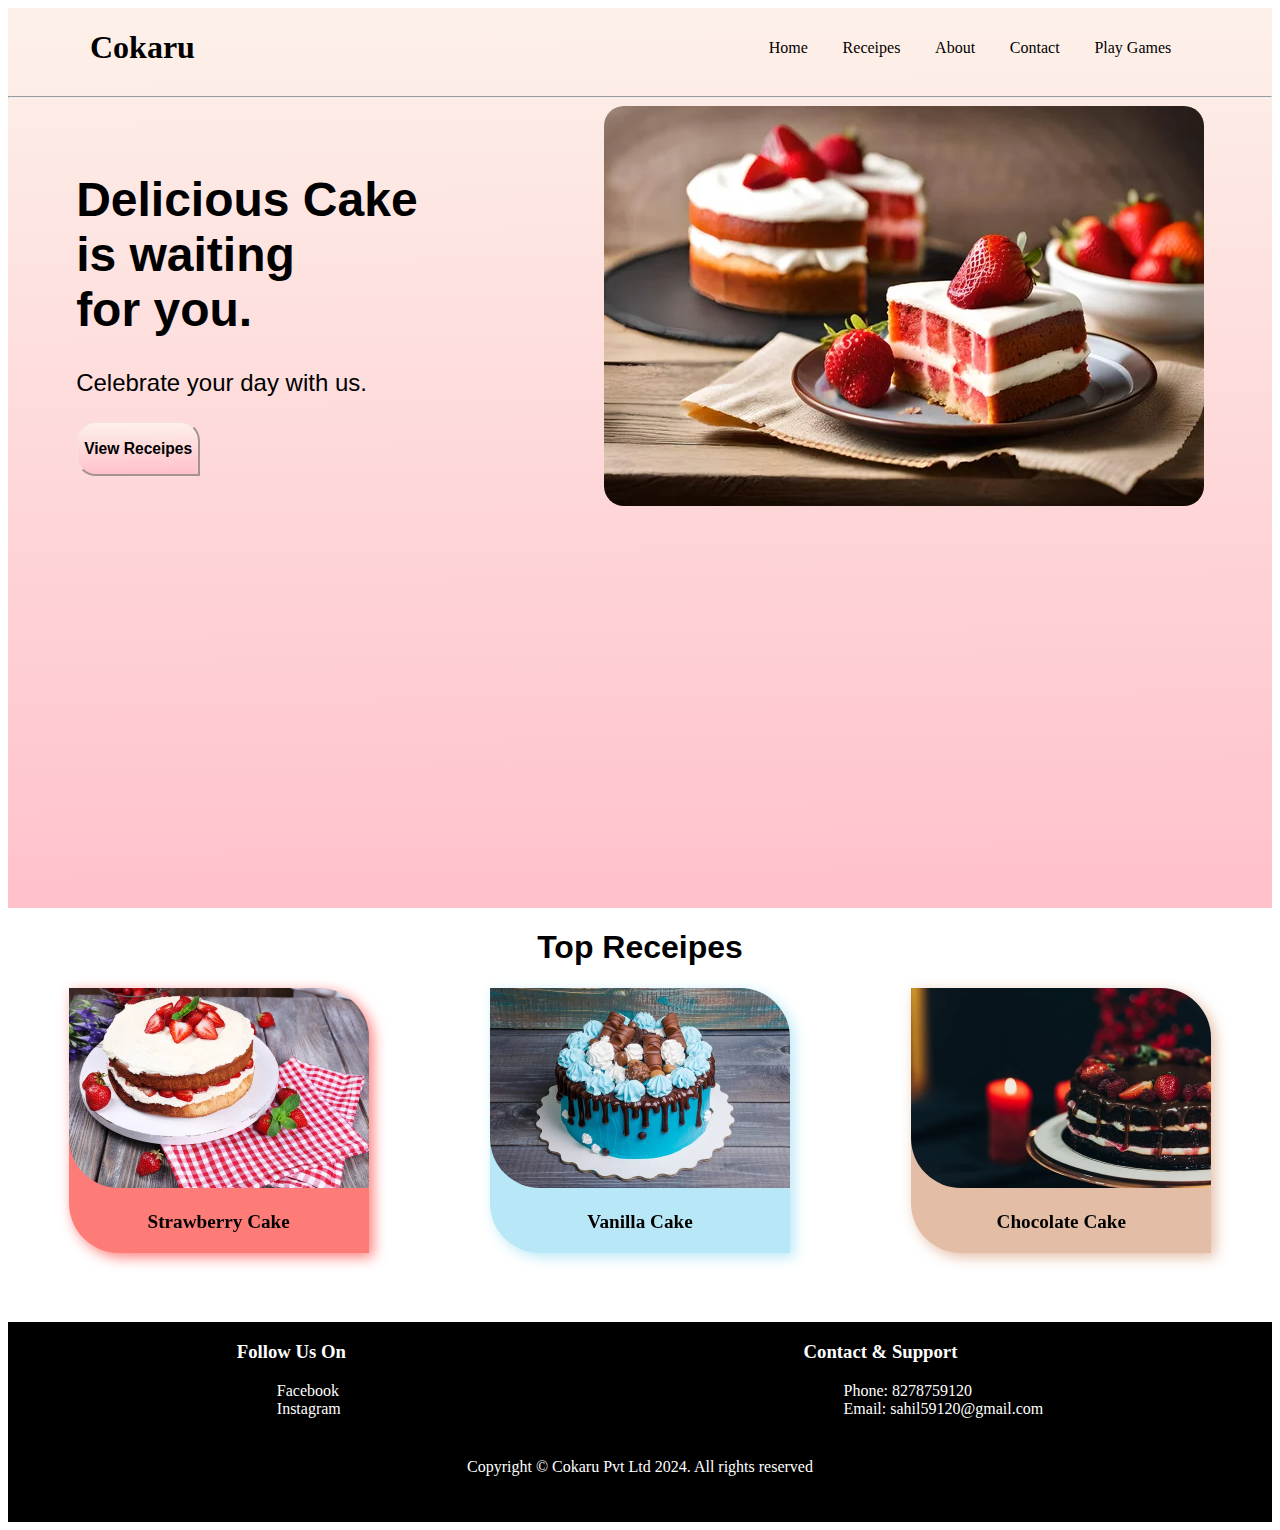
<file: index.html>
<!DOCTYPE html>
<html lang="en">
<head>
    <meta charset="UTF-8">
    <meta name="viewport" content="width=device-width, initial-scale=1.0">
    <title>Cake Receipe</title>
    <link rel="stylesheet" href="style.css">
</head>
<body>
    <div class="firstpage">
    <header>
        <div class="head">
            <h1>Cokaru</h1>
        <ul id="navitems">
            
            <li><a href="index.html">Home</a></li>
            <li><a href="#receipes">Receipes</a></li>
            <li><a href="#about">About</a></li>
            <li><a href="#contact">Contact</a></li>
            <li><a href="day4.html">Play Games</a></li>
           
        </ul>
        
        </div>
    </header>
    <hr>


    <div class="first">
        <div class="text">
            <h1>Delicious Cake <br>is waiting <br>for you.</h1>
            <p>Celebrate your day with us.</p>
           <a href="#receipes"> <button  id="receipebutton">
                <h3 style="color: black;"> View Receipes</h3>
             </button></a>
        </div>
       
        <div class="image">
            <img src="depositphotos_649913576-stock-photo-slice-strawberry-cake-strawberries-top.jpg" alt="Cake">
        </div>
        
        </div>

    
</div>
<!-- page2 -->
<div class="page2">
<h1 id="receipes">Top Receipes</h1>

<section class="Allreceipes">
    <div class="receipe">
        <a href="strawberry cake.html"><div class="fst">
            <img src="strawberry cake.jpg" width="300px" alt="strawberry cake">
                <h3>Strawberry Cake</h3>
                
         </div>
        </a>
        <a href="vanillacake.html">
            <div class="second">
                <img src="vanillacake.jpg" width="300px" alt="Vanilla cake">
                <h3>Vanilla Cake</h3>
                    
             </div>
        </a>
        <a href="chocolatecake.html">
            <div class="third">
                <img src="chocolate2.jpg" width="300px" alt="Vanilla cake">
                <h3>Chocolate Cake</h3>
             </div>
        </a>
    </div>
</section>



</div>
<section>

<footer>
    <div class="footerbox">
        <div class="follow">
            <h3 id="follow">Follow Us On</h3>
            <ul>
                <a href="https://www.facebook.com"><li>Facebook</li></a>
                <a href="https://www.instagram.com"><li>Instagram</li></a>
            </ul>

        </div>
        <div class="contact">
            <h3 id="contact">Contact & Support</h3>
            <ul>
                <a href="tel: 8278759120"><li>Phone: 8278759120</li></a>
                <a href="mailto: sahil59120@gmail.com"><li>Email: sahil59120@gmail.com</li></a>
            </ul>
        </div>
        <div class="copyright">
            <p>Copyright &copy; Cokaru Pvt Ltd 2024. All rights reserved</p>
        </div>
    </div>
</footer>

    
    
</body>
</html>
</file>
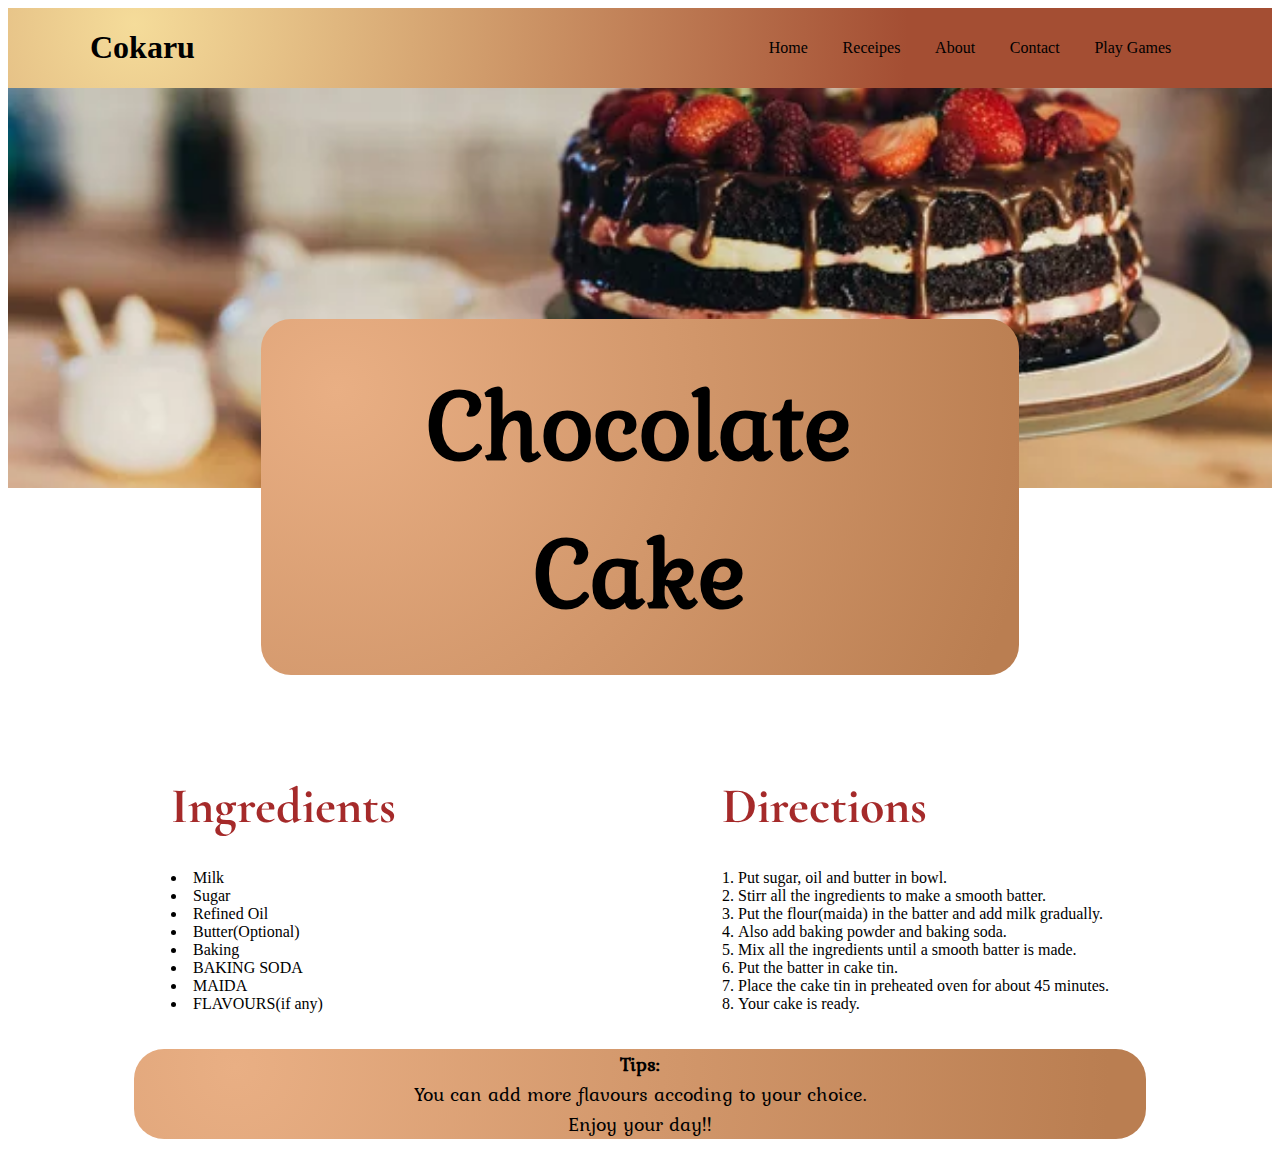
<file: chocolatecake.html>
<!DOCTYPE html>
<html lang="en">
<head>
    <meta charset="UTF-8">
    <meta name="viewport" content="width=device-width, initial-scale=1.0">
    <title>Chocolate cake</title>
    <link rel="stylesheet" href="chocolatecake.css"><style>
        @import url('https://fonts.googleapis.com/css2?family=Cormorant+Garamond:ital,wght@0,300;0,400;0,500;0,600;0,700;1,300;1,400;1,500;1,600;1,700&display=swap');
        @import url('https://fonts.googleapis.com/css2?family=Kurale&display=swap');
        </style>

</head>
<body>
    <header class="mouse">
        <div class="head">
            <h1>Cokaru</h1>
        <ul id="navitems">
            <li><a href="index.html">Home</a></li>
            <li><a href="index.html#receipes">Receipes</a></li>
            <li><a href="index.html#follow">About</a></li>
            <li><a href="index.html#contact">Contact</a></li>
            <li><a href="day4.html">Play Games</a></li>
           </ul>
        </div>
    </header>
   <main class="parent">
    <div class="top">
        <img src="standch.jpg" width="1008" height="300" alt="stawberry cake">
    </div>
    <div class="submain">
        <div class="submain1">
            <h1>Chocolate <br>Cake</h1>
        </div>
        <div class="submain2">
            <div class="leftclass">
                <h1>Ingredients</h1>
                <ul>
                    <li>Milk</li>
                    <li>Sugar</li>
                    <li>Refined Oil</li>
                    <li>Butter(Optional)</li>
                    <li>Baking </li>
                    <li>BAKING SODA</li>
                    <li>MAIDA</li>
                    <li>FLAVOURS(if any)</li>
                </ul>

            </div>
            <div class="rightclass">
                <h1>Directions</h1>
                <ol>
                    <li>Put sugar, oil and butter in bowl.</li>
                    <li>Stirr all the ingredients to make a smooth batter.</li>
                    <li>Put the flour(maida) in the batter and add milk gradually.</li>
                    <li>Also add baking powder and baking soda.</li>
                    <li>Mix all the ingredients until a smooth batter is made.</li>
                    <li>Put the batter in cake tin.</li>
                    <li>Place the cake tin in preheated oven for about 45 minutes.</li>
                    <li>Your cake is ready.</li>
             </ol>
            </div>
        </div>
        <div class="submain3">
            <p><b>Tips:</b><br>You can add more flavours accoding to your choice.<br>Enjoy your day!!</p>
        </div>
  
    </div>
   </main>
    
</body>
</html>
</file>
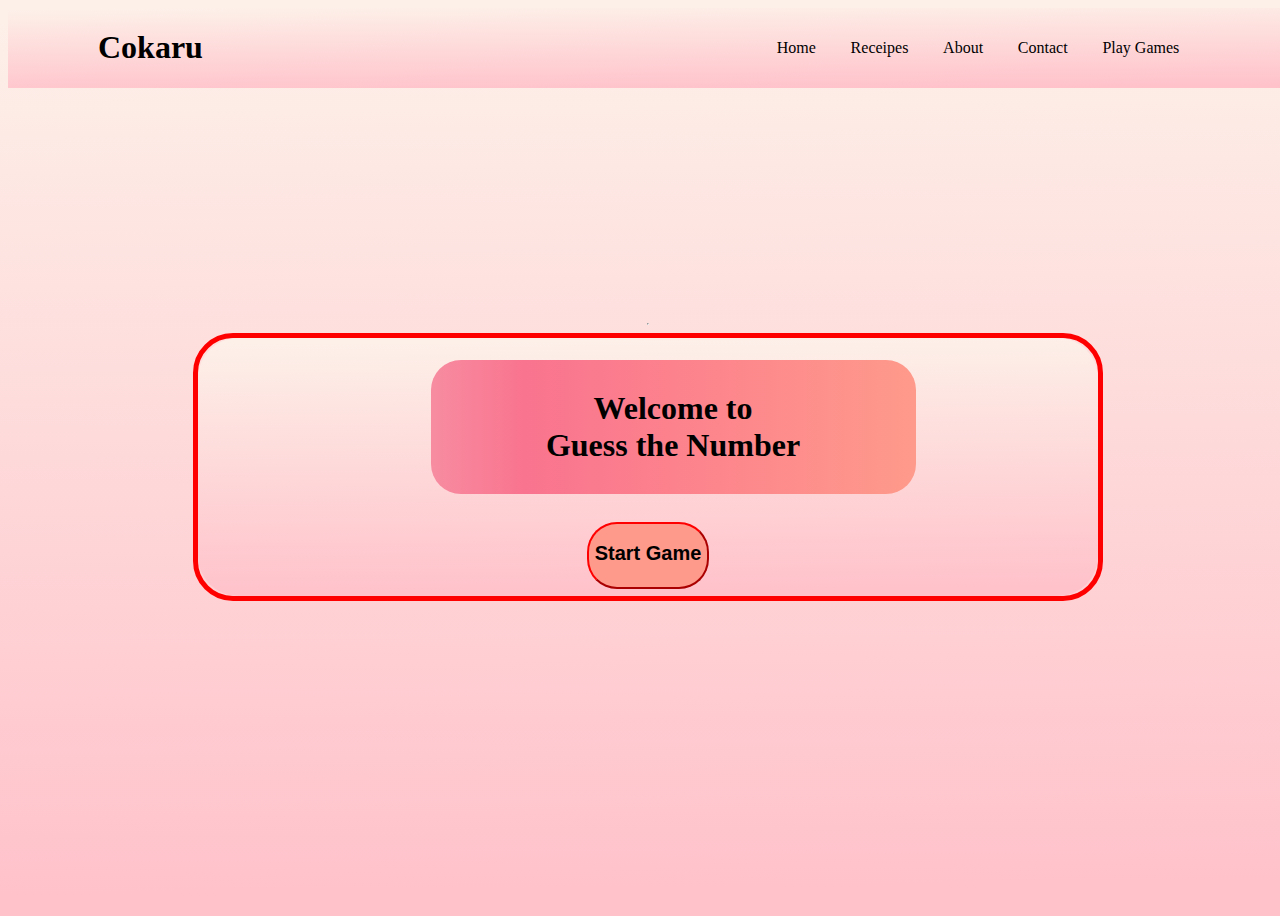
<file: day4.html>
<!DOCTYPE html>
<html lang="en">
<head>
    <meta charset="UTF-8">
    <meta name="viewport" content="width=device-width, initial-scale=1.0">
    <title>Hello</title>
    <link rel="stylesheet" href="day4.css">
</head>
<body>
    <header>
        <div class="head">
            <h1>Cokaru</h1>
        <ul id="navitems">
            
            <li><a href="index.html">Home</a></li>
            <li><a href="index.html#receipes">Receipes</a></li>
            <li><a href="index.html#follow">About</a></li>
            <li><a href="index.html#contact">Contact</a></li>
            <li><a href="day4.html">Play Games</a></li>
        </ul>
        
        </div>
    </header>
    <hr>
    <div class="top">
        <main>
        <div class="class1">
        <h1> Welcome to<br>Guess the Number</h1>
        </div>
        <a href="file2.html"><button><h2>Start Game</h2></button></a>
    </main>
</div>
</body>
</html>
</file>
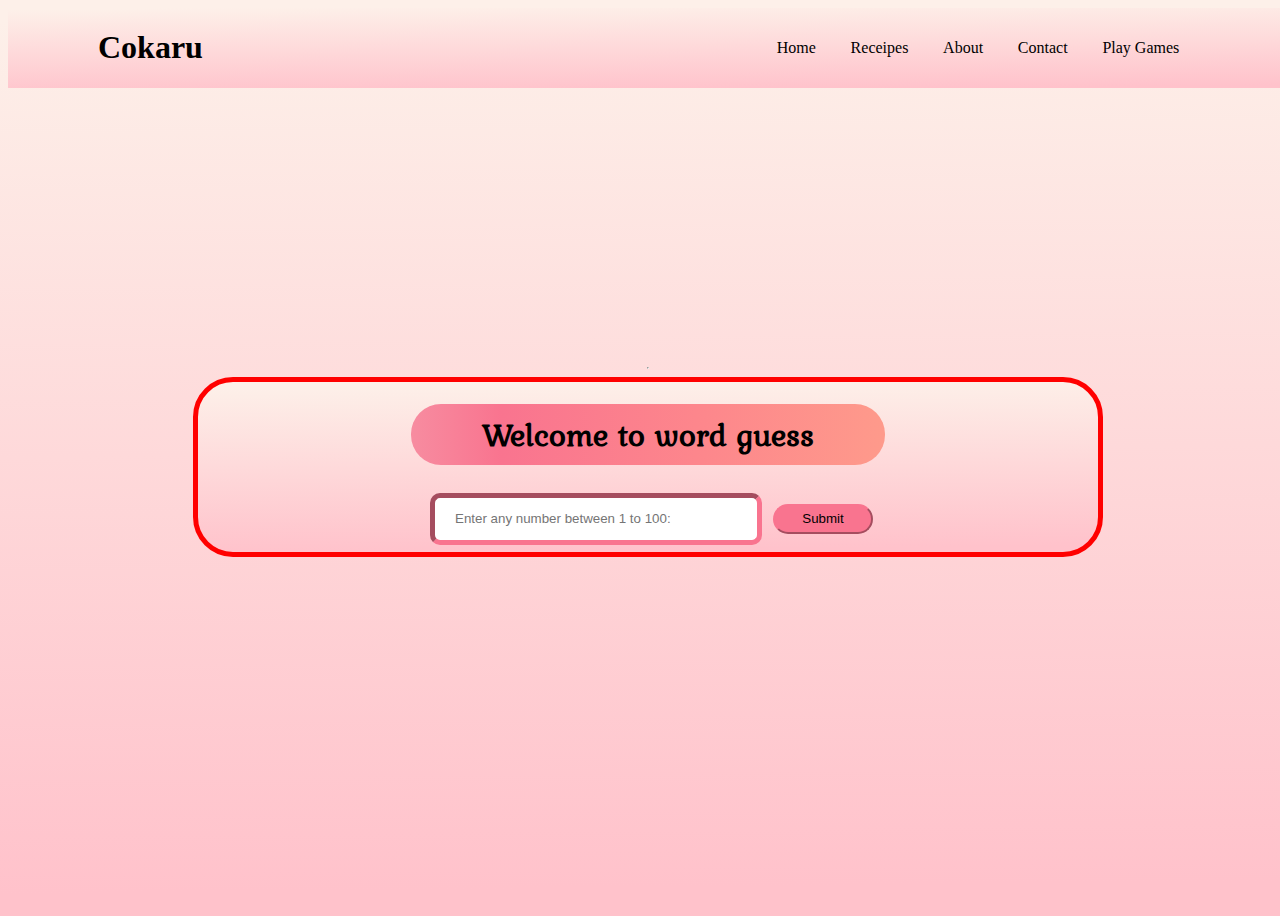
<file: file2.html>
<!DOCTYPE html>
<html lang="en">
<head>
    <meta charset="UTF-8">
    <meta name="viewport" content="width=device-width, initial-scale=1.0">
    <title>Guess the number</title>
    <link rel="stylesheet" href="file2.css"><style>
        @import url('https://fonts.googleapis.com/css2?family=Kurale&display=swap');
    </style>
   
</head>
<body>
    <header>
        <div class="head">
            <h1>Cokaru</h1>
        <ul id="navitems">
            
            <li><a href="index.html">Home</a></li>
            <li><a href="index.html#receipes">Receipes</a></li>
            <li><a href="index.html#follow">About</a></li>
            <li><a href="index.html#contact">Contact</a></li>
            <li><a href="day4.html">Play Games</a></li>
           
        </ul>
        
        </div>
    </header>
    <hr>
    <div class="mainclass">
        <div class="subclass">
        <h1 id="heading">Welcome to word guess</h1>
        </div>
        <div class="class">
            <input onkeypress="playsound()" id="input" type="number" placeholder="Enter any number between 1 to 100: ">
            <button onclick="clickbutton()" id=" submit">Submit</button>
        </div>

    </div>
    <script src="script.js"></script>
    
</body>
</html>
</file>
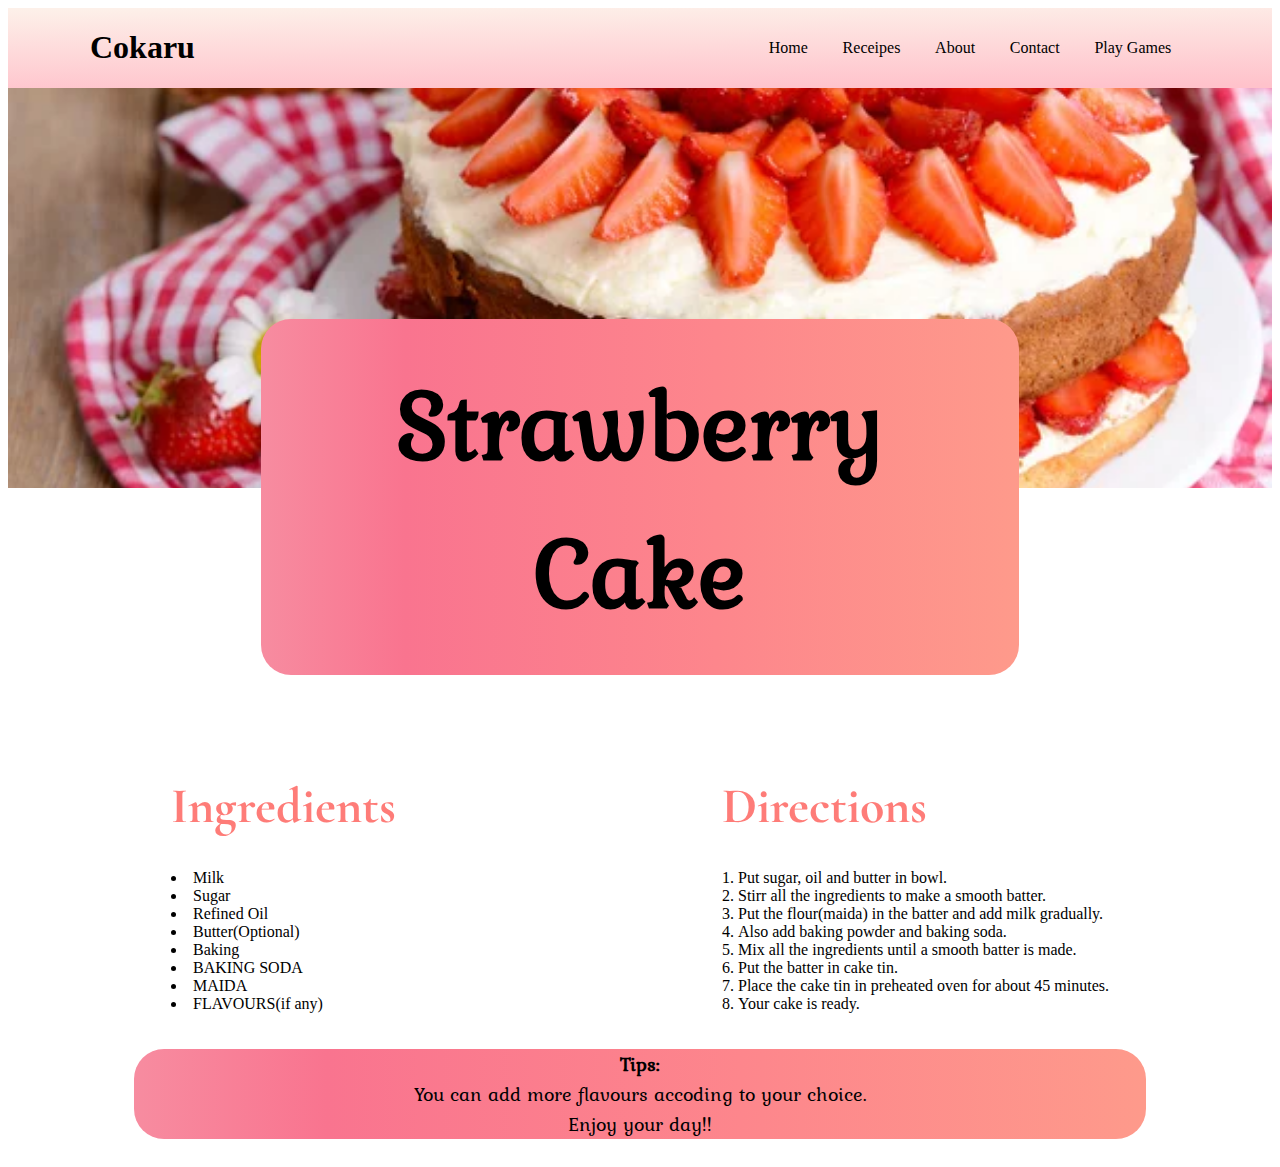
<file: strawberry cake.html>
<!DOCTYPE html>
<html lang="en">
<head>
    <meta charset="UTF-8">
    <meta name="viewport" content="width=device-width, initial-scale=1.0">
    <title>Strawberry cake</title>
    <link rel="stylesheet" href="style.css"><style>
        @import url('https://fonts.googleapis.com/css2?family=Cormorant+Garamond:ital,wght@0,300;0,400;0,500;0,600;0,700;1,300;1,400;1,500;1,600;1,700&display=swap');
        @import url('https://fonts.googleapis.com/css2?family=Kurale&display=swap');
        </style>

</head>
<body>
    <header class="mouse">
        <div class="head">
            <h1>Cokaru</h1>
        <ul id="navitems">
            <li><a href="index.html">Home</a></li>
            <li><a href="index.html#receipes">Receipes</a></li>
            <li><a href="index.html#follow">About</a></li>
            <li><a href="index.html#contact">Contact</a></li>
            <li><a href="day4.html">Play Games</a></li>
           </ul>
        </div>
    </header>
   <main class="parent">
    <div class="top">
        <img src="strawback.jpg" width="1008" height="300" alt="stawberry cake">
    </div>
    <div class="submain">
        <div class="submain1">
            <h1>Strawberry <br>Cake</h1>
        </div>
        <div class="submain2">
            <div class="leftclass">
                <h1>Ingredients</h1>
                <ul>
                    <li>Milk</li>
                    <li>Sugar</li>
                    <li>Refined Oil</li>
                    <li>Butter(Optional)</li>
                    <li>Baking </li>
                    <li>BAKING SODA</li>
                    <li>MAIDA</li>
                    <li>FLAVOURS(if any)</li>
                </ul>

            </div>
            <div class="rightclass">
                <h1>Directions</h1>
                <ol>
                    <li>Put sugar, oil and butter in bowl.</li>
                    <li>Stirr all the ingredients to make a smooth batter.</li>
                    <li>Put the flour(maida) in the batter and add milk gradually.</li>
                    <li>Also add baking powder and baking soda.</li>
                    <li>Mix all the ingredients until a smooth batter is made.</li>
                    <li>Put the batter in cake tin.</li>
                    <li>Place the cake tin in preheated oven for about 45 minutes.</li>
                    <li>Your cake is ready.</li>
             </ol>
            </div>
        </div>
        <div class="submain3">
            <p><b>Tips:</b><br>You can add more flavours accoding to your choice.<br>Enjoy your day!!</p>
        </div>
  
    </div>
   </main>
    
</body>
</html>
</file>
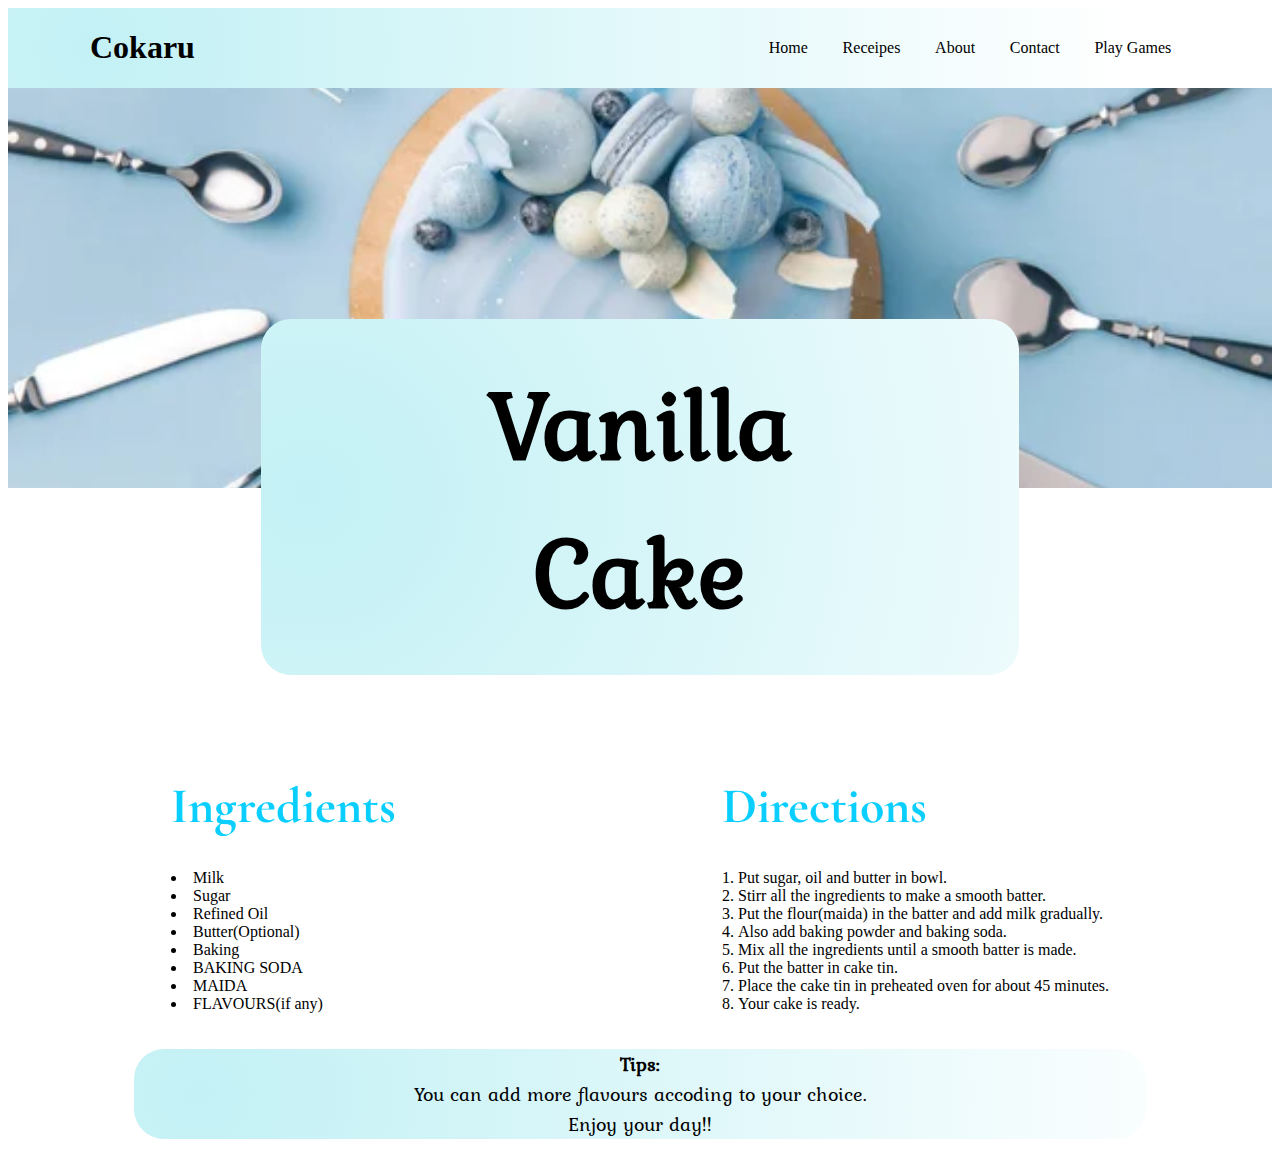
<file: vanillacake.html>
<!DOCTYPE html>
<html lang="en">
<head>
    <meta charset="UTF-8">
    <meta name="viewport" content="width=device-width, initial-scale=1.0">
    <title>Vanilla cake</title>
    <link rel="stylesheet" href="vanilla.css"><style>
        @import url('https://fonts.googleapis.com/css2?family=Cormorant+Garamond:ital,wght@0,300;0,400;0,500;0,600;0,700;1,300;1,400;1,500;1,600;1,700&display=swap');
        @import url('https://fonts.googleapis.com/css2?family=Kurale&display=swap');
        </style>

</head>
<body>
    <header class="mouse">
        <div class="head">
            <h1>Cokaru</h1>
        <ul id="navitems">
            <li><a href="index.html">Home</a></li>
            <li><a href="index.html#receipes">Receipes</a></li>
            <li><a href="index.html#follow">About</a></li>
            <li><a href="index.html#contact">Contact</a></li>
            <li><a href="day4.html">Play Games</a></li>
           </ul>
        </div>
    </header>
   <main class="parent">
    <div class="top">
        <img src="darkblue.jpg" width="1008" height="300" alt="stawberry cake">
    </div>
    <div class="submain">
        <div class="submain1">
            <h1>Vanilla <br>Cake</h1>
        </div>
        <div class="submain2">
            <div class="leftclass">
                <h1>Ingredients</h1>
                <ul>
                    <li>Milk</li>
                    <li>Sugar</li>
                    <li>Refined Oil</li>
                    <li>Butter(Optional)</li>
                    <li>Baking </li>
                    <li>BAKING SODA</li>
                    <li>MAIDA</li>
                    <li>FLAVOURS(if any)</li>
                </ul>

            </div>
            <div class="rightclass">
                <h1>Directions</h1>
                <ol>
                    <li>Put sugar, oil and butter in bowl.</li>
                    <li>Stirr all the ingredients to make a smooth batter.</li>
                    <li>Put the flour(maida) in the batter and add milk gradually.</li>
                    <li>Also add baking powder and baking soda.</li>
                    <li>Mix all the ingredients until a smooth batter is made.</li>
                    <li>Put the batter in cake tin.</li>
                    <li>Place the cake tin in preheated oven for about 45 minutes.</li>
                    <li>Your cake is ready.</li>
             </ol>
            </div>
        </div>
        <div class="submain3">
            <p><b>Tips:</b><br>You can add more flavours accoding to your choice.<br>Enjoy your day!!</p>
        </div>
  
    </div>
   </main>
    
</body>
</html>
</file>
<file: style.css>
.firstpage{
    /* background-color:#fffffe; */
    background-image: linear-gradient( 179.4deg,  rgba(253,240,233,1) 2.2%, rgba(255,194,203,1) 96.2% );
    height: 100vh;
}
header{
    display: flex;
    justify-content:center;
    width: 100%;
    
}

.head{
    width: 1100px;
    display: flex;
    justify-content: space-between;
}
#navitems{
    
    list-style-type: none;
    display:flex;
    align-items: center;
   justify-content: space-evenly;
    width: 40%;
    
}

li a{
    
    text-align: center;
    display: block;
    color: black;
    padding: 14px 16px;
    text-decoration:none;
    font-family: Cambria, Cochin, Georgia, Times, 'Times New Roman', serif;
    
}
li a:hover{
    /* background-color:#f9dedb; */
    background: linear-gradient(to right, #ff416c, #ff4b2b);
    border-radius: 10px;
    color: white;
}
.first{
    display:flex;
    align-items:center;
    justify-content: space-around;
}

img{
    
    border-radius: 20px;
    padding-right: 0px;

}
.text{
    font-size:x-large;
    font-family:'Gill Sans', 'Gill Sans MT', Calibri, 'Trebuchet MS', sans-serif;
    padding-right: 50px;
}
#receipebutton{
    border-top-left-radius: 20px;
    border-top-right-radius: 20px;
    border-bottom-left-radius: 20px;
    border-color: #f9dedb;
    background-image: linear-gradient( 179.4deg,  rgba(253,240,233,1) 2.2%, rgba(255,194,203,1) 96.2% );
    font-family:'Lucida Sans', 'Lucida Sans Regular', 'Lucida Grande', 'Lucida Sans Unicode', Geneva, Verdana, sans-serif;
    
}
.footerbox{
    display: flex;
    background-color: black;
    width: 100%;
    min-height: 200px;
    justify-content:space-around;
    position: relative;
}
.footerbox p{
    display:block;
    color: white;
    text-align:center;
    align-content: baseline;
    
}
#contact{
    color:white;
    
}
.contact ul{
    color: white;
    list-style-type: none;
}
.contact li{
    color: white;
}

.follow h3{
    color: white;
}
.follow ul{
    color: white;
    list-style-type: none;

}
.follow li{
    color: white;
}
a{
    text-decoration: none;
}
.copyright{
    display: block;
    position: absolute;
    bottom: 30px;
}
.page2{
    padding-bottom: 50px;
    
} 
#receipes{
    text-align: center;
    font-family:'Gill Sans', 'Gill Sans MT', Calibri, 'Trebuchet MS', sans-serif;
    font-size:xx-large;
}
.receipe{
    display:grid;
    grid-template-columns: 300px 300px 300px;
    justify-content: space-around;
    width: 100%;

}
.fst{
    background-color: #fe7c78;
    border-top-left-radius: 20px;
    border-top-right-radius: 150px;
    border-bottom-left-radius: 50px;
    transition: transform .5s ease;
    filter: drop-shadow(4px 4px 7px #fe7c78);
    
}
.Allreceipes a{
    color: black;
}
.fst h3{
    /* position: absolute;
    bottom: 0; */
    text-align: center;
    font-family:Georgia, 'Times New Roman', Times, serif;
    font-size:larger;
    padding-bottom: 20px;
}
.fst img{
    border-top-left-radius: 0%;
    border-end-start-radius: 50px;
   border-start-end-radius: 50px;
   border-bottom-right-radius: 0%;
  
}
.second{
    background-color:#b8e8f7;
    border-top-left-radius: 20px;
    border-top-right-radius: 150px;
    border-bottom-left-radius: 50px;
    transition: transform .5s ease;
    filter: drop-shadow(4px 4px 7px #b8e8f7);
}
.second h3{
    text-align: center;
    font-family:Georgia, 'Times New Roman', Times, serif;
    font-size:larger;
    padding-bottom: 20px;
}
.second img{
    border-top-left-radius: 0%;
    border-end-start-radius: 50px;
   border-start-end-radius: 50px;
   border-bottom-right-radius: 0%;
  
}
.third{
    background-color: #e3bda5;
    border-top-left-radius: 20px;
    border-top-right-radius: 150px;
    border-bottom-left-radius: 50px;
    transition: transform .5s ease;
    filter: drop-shadow(4px 4px 7px #e3bda5);
    
}
.third h3{
    text-align: center;
    font-family:Georgia, 'Times New Roman', Times, serif;
    font-size:larger;
    padding-bottom: 20px;

}
.third img{
    border-top-left-radius: 0%;
    border-end-start-radius: 50px;
   border-start-end-radius: 50px;
   border-bottom-right-radius: 0%;
}
.Allreceipes{
    width: 100%;
    justify-content: center;
    display: flex;
}
.fst:hover{
    transform: scale(1.10);
}
.second:hover{
    transform: scale(1.10);
}
.third:hover{
    transform: scale(1.10);
}
.class1 img{
    display: flex;
    border-radius: 0%;
    width: 1008px;
}
.mouse{
    background-image: linear-gradient( 179.4deg,  rgba(253,240,233,1) 2.2%, rgba(255,194,203,1) 96.2% );
}

.submain1{
    display: flex;
    justify-content: center;
    width: 100%;
}
.cormorant-garamond-regular {
    font-family: "Cormorant Garamond", serif;
    font-weight: 400;
    font-style: normal;
  }
  .parent{
    position: relative;
  }
  .submain{
    padding-top: 0%;
    border-top: 0%;
  }
  .submain1{
    padding-top: 13%;
    border-top: 0%;

  }
.submain1 h1{
    font-family: "Kurale", serif;
    font-size:100px;
    font-weight: 700;
    font-style: normal;
    width: 60%;
    background-image: linear-gradient(to right, #f78ca0 0%, #f9748f 19%, #fd868c 60%, #fe9a8b 100%);
    border-radius: 30px;
    text-align: center;
    padding: 30px 0 30px 0;

}
.top{
    width: 100%;
    /* overflow: hidden; */
    position: absolute;
    z-index: -1;
   
}
.top img{
    width: 100%;
    height: auto;
    max-height: 400px;
    object-fit: cover;
    border-radius: 0%;   
}
.submain2{
    display: flex;
    justify-content: space-around;
}
.leftclass h1{
    color: #fe7c78;
    font-family: "Cormorant Garamond", serif;
    font-size:50px;
    font-weight: 700;

}
.leftclass ul{
list-style-position: inside;
padding: 0px;
}
.rightclass h1{
    color: #fe7c78;
    font-family: "Cormorant Garamond", serif;
    font-size:50px;
    font-weight: 700;

}
.rightclass ol{
    list-style-position: inside;
    padding: 0px;
    text-size-adjust:inherit;
} 
.submain3{
    display: flex;
    justify-content: space-around;
}
.submain3 p{
    font-family: "Kurale", serif;
    font-weight: 400;
    font-style: normal;
    font-size:20px;
    width: 80%;
    background-image: linear-gradient(to right, #f78ca0 0%, #f9748f 19%, #fd868c 60%, #fe9a8b 100%);
    border-radius: 30px;
    text-align: center;
}
</file>
<file: chocolatecake.css>
header{
    display: flex;
    justify-content:center;
    width: 100%;
    
}

.head{
    width: 1100px;
    display: flex;
    justify-content: space-between;
}
#navitems{
    
    list-style-type: none;
    display:flex;
    align-items: center;
   justify-content: space-evenly;
    width: 40%;
    
}

li a{
    
    text-align: center;
    display: block;
    color: black;
    padding: 14px 16px;
    text-decoration:none;
    font-family: Cambria, Cochin, Georgia, Times, 'Times New Roman', serif;
    
}
li a:hover{
    /* background-color:#f9dedb; */
background-color: burlywood;
    border-radius: 10px;
    color: white;
}
.mouse{
    background-image: radial-gradient( circle 859px at 10% 20%,  rgba(245,220,154,1) 0%, rgba(164,78,51,1) 90% );
}

.submain1{
    display: flex;
    justify-content: center;
    width: 100%;
}
.cormorant-garamond-regular {
    font-family: "Cormorant Garamond", serif;
    font-weight: 400;
    font-style: normal;
  }
  .parent{
    position: relative;
  }
  .submain{
    padding-top: 0%;
    border-top: 0%;
  }
  .submain1{
    padding-top: 13%;
    border-top: 0%;

  }
.submain1 h1{
    font-family: "Kurale", serif;
    font-size:100px;
    font-weight: 700;
    font-style: normal;
    width: 60%;
    background-image: radial-gradient( circle farthest-corner at 10% 20%,  rgba(233,175,132,1) 0%, rgba(186,126,81,1) 95.6% );
    border-radius: 30px;
    text-align: center;
    padding: 30px 0 30px 0;

}
.top{
    width: 100%;
    /* overflow: hidden; */
    position: absolute;
    z-index: -1;
   
}
.top img{
    width: 100%;
    height: auto;
    max-height: 400px;
    object-fit: cover;
    border-radius: 0%;   
}
.submain2{
    display: flex;
    justify-content: space-around;
}
.leftclass h1{
    color:brown;
    font-family: "Cormorant Garamond", serif;
    font-size:50px;
    font-weight: 700;

}
.leftclass ul{
list-style-position: inside;
padding: 0px;
}
.rightclass h1{
    color:brown;
    font-family: "Cormorant Garamond", serif;
    font-size:50px;
    font-weight: 700;

}
.rightclass ol{
    list-style-position: inside;
    padding: 0px;
    text-size-adjust:inherit;
} 
.submain3{
    display: flex;
    justify-content: space-around;
}
.submain3 p{
    font-family: "Kurale", serif;
    font-weight: 400;
    font-style: normal;
    font-size:20px;
    width: 80%;
    background-image: radial-gradient( circle farthest-corner at 10% 20%,  rgba(233,175,132,1) 0%, rgba(186,126,81,1) 95.6% );
    text-align: center;
    border-radius: 30px;
}
</file>
<file: day4.css>
header{
    display: flex;
    justify-content:center;
    width: 100%;
    position: absolute;
    top: 0;
    left: 0;
    background-image: linear-gradient( 179.4deg,  rgba(253,240,233,1) 2.2%, rgba(255,194,203,1) 96.2% );
    
}

.head{
    width: 1100px;
    display: flex;
    justify-content: space-between;
}
#navitems{
    
    list-style-type: none;
    display:flex;
    align-items: center;
   justify-content: space-evenly;
    width: 40%;
    
}

li a{
    
    text-align: center;
    display: block;
    color: black;
    padding: 14px 16px;
    text-decoration:none;
    font-family: Cambria, Cochin, Georgia, Times, 'Times New Roman', serif;
    
}
li a:hover{
    /* background-color:#f9dedb; */
    background: linear-gradient(to right, #ff416c, #ff4b2b);
    border-radius: 10px;
    color: white;
}
body{
    display: flex;
    align-items: center;
    justify-content: center;
    width: 100%;
    height: 100vh;
    flex-direction: column;
    position: relative;
    background-image: linear-gradient( 179.4deg,  rgba(253,240,233,1) 2.2%, rgba(255,194,203,1) 96.2% );
}
.top{
    width: 100vh;
    text-align: center;
    justify-content: space-around;
    border: 5px solid red;
    border-radius: 40px;
}
main{
    text-align: center;
    background-image: linear-gradient( 179.4deg,  rgba(253,240,233,1) 2.2%, rgba(255,194,203,1) 96.2% );
    border-color: #f9748f;
    border-radius: 40px;

}
.class1{
    display: flex;
    padding-left: 50px;
    justify-content: space-around;

}
.class1 h1{
   text-align: center;
   background-image: linear-gradient(to right, #f78ca0 0%, #f9748f 19%, #fd868c 60%, #fe9a8b 100%);
   border-radius: 30px;
   width: 50%;
   padding: 30px;
  

}
button{
    text-align: center;
    background-color: #fe9a8b;
    border-radius: 30px;
    border-color: red;
    padding-bottom: 5px;
    margin: 7px;
    
}
</file>
<file: file2.css>
header{
    display: flex;
    justify-content:center;
    width: 100%;
    position: absolute;
    top: 0;
    left: 0;
    background-image: linear-gradient( 179.4deg,  rgba(253,240,233,1) 2.2%, rgba(255,194,203,1) 96.2% );
    
}

.head{
    width: 1100px;
    display: flex;
    justify-content: space-between;
}
#navitems{
    
    list-style-type: none;
    display:flex;
    align-items: center;
   justify-content: space-evenly;
    width: 40%;
    
}

li a{
    
    text-align: center;
    display: block;
    color: black;
    padding: 14px 16px;
    text-decoration:none;
    font-family: Cambria, Cochin, Georgia, Times, 'Times New Roman', serif;
    
}
li a:hover{
    /* background-color:#f9dedb; */
    background: linear-gradient(to right, #ff416c, #ff4b2b);
    border-radius: 10px;
    color: white;
}
body{
    display: flex;
    align-items: center;
    justify-content: center;
    width: 100%;
    height: 100vh;
    flex-direction: column;
    position: relative;
    background-image: linear-gradient( 179.4deg,  rgba(253,240,233,1) 2.2%, rgba(255,194,203,1) 96.2% );
}
.mainclass{
    width: 100vh;
    text-align: center;
    justify-content: space-around;
    border: 5px solid red;
    border-radius: 40px;
    background-image: linear-gradient( 179.4deg,  rgba(253,240,233,1) 2.2%, rgba(255,194,203,1) 96.2% );
}
.subclass{
    justify-content: space-around;
    
    display:flex;
}
.subclass h1{
    text-align: center;
    background-image: linear-gradient(to right, #f78ca0 0%, #f9748f 19%, #fd868c 60%, #fe9a8b 100%);
    border-radius: 30px;
    width: 50%;
    justify-content: center;
    padding: 7px 12px 7px 12px;
    font-family: "Kurale", serif;

}
.class{
    justify-content: center;

}
.class input{
    margin: 7px;
    border-width: 5px;
    border-color: #f9748f;
    height: 40px;
    width: 300px;
    border-radius: 10px;
    padding-left: 20px;

    
}
.class button{
    border-color: #f9748f;
    color:black;
    text-align: center;
    background-color:#f9748f; 
    width: 100px;
    height: 30px;
    border-radius: 20px;

}
</file>
<file: vanilla.css>
header{
    display: flex;
    justify-content:center;
    width: 100%;
    
}

.head{
    width: 1100px;
    display: flex;
    justify-content: space-between;
}
#navitems{
    
    list-style-type: none;
    display:flex;
    align-items: center;
   justify-content: space-evenly;
    width: 40%;
    
}

li a{
    
    text-align: center;
    display: block;
    color: black;
    padding: 14px 16px;
    text-decoration:none;
    font-family: Cambria, Cochin, Georgia, Times, 'Times New Roman', serif;
    
}
li a:hover{
    /* background-color:#f9dedb; */
background-color: #0acffe;
    border-radius: 10px;
    color: white;
}
.mouse{
    background-image: radial-gradient( circle 1158px at 6.4% 48.8%,  rgba(195,241,245,1) 0%, rgba(255,255,255,1) 90.2% );
}

.submain1{
    display: flex;
    justify-content: center;
    width: 100%;
}
.cormorant-garamond-regular {
    font-family: "Cormorant Garamond", serif;
    font-weight: 400;
    font-style: normal;
  }
  .parent{
    position: relative;
  }
  .submain{
    padding-top: 0%;
    border-top: 0%;
  }
  .submain1{
    padding-top: 13%;
    border-top: 0%;

  }
.submain1 h1{
    font-family: "Kurale", serif;
    font-size:100px;
    font-weight: 700;
    font-style: normal;
    width: 60%;
    background-image: radial-gradient( circle 1158px at 6.4% 48.8%,  rgba(195,241,245,1) 0%, rgba(255,255,255,1) 90.2% );
    border-radius: 30px;
    text-align: center;
    padding: 30px 0 30px 0;

}
.top{
    width: 100%;
    /* overflow: hidden; */
    position: absolute;
    z-index: -1;
   
}
.top img{
    width: 100%;
    height: auto;
    max-height: 400px;
    object-fit: cover;
    border-radius: 0%;   
}
.submain2{
    display: flex;
    justify-content: space-around;
}
.leftclass h1{
    color:#0acffe;
    font-family: "Cormorant Garamond", serif;
    font-size:50px;
    font-weight: 700;

}
.leftclass ul{
list-style-position: inside;
padding: 0px;
}
.rightclass h1{
    color:#0acffe;
    font-family: "Cormorant Garamond", serif;
    font-size:50px;
    font-weight: 700;

}
.rightclass ol{
    list-style-position: inside;
    padding: 0px;
    text-size-adjust:inherit;
} 
.submain3{
    display: flex;
    justify-content: space-around;
}
.submain3 p{
    font-family: "Kurale", serif;
    font-weight: 400;
    font-style: normal;
    font-size:20px;
    width: 80%;
    background-image: radial-gradient( circle 1158px at 6.4% 48.8%,  rgba(195,241,245,1) 0%, rgba(255,255,255,1) 90.2% );
    text-align: center;
    border-radius: 30px;
}
</file>
